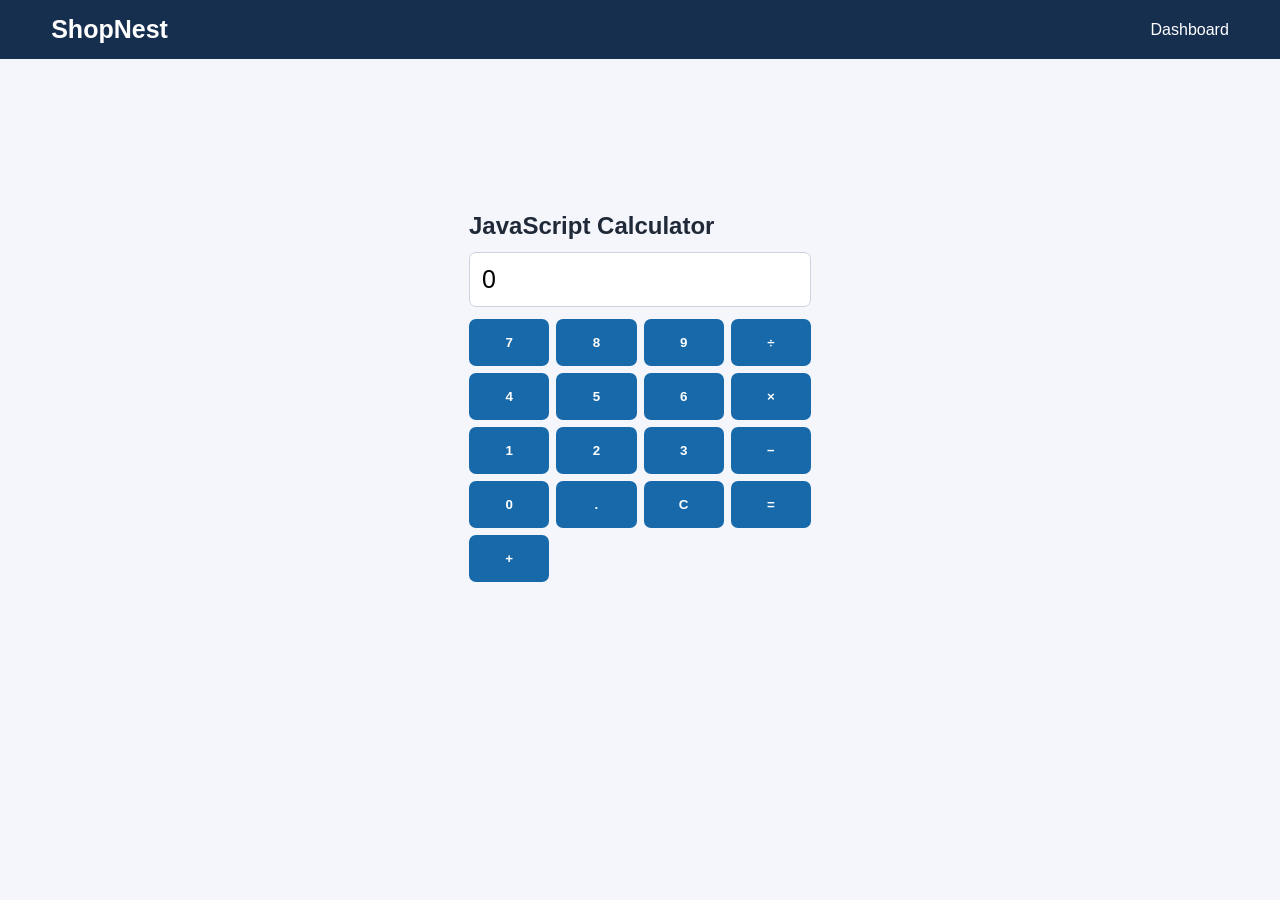
<file: calculator.html>
<!DOCTYPE html>
<html lang="en">
<head>
    <meta charset="UTF-8">
    <meta name="viewport" content="width=device-width, initial-scale=1.0">
    <title>Calculator - ShopNest</title>
    <link rel="stylesheet" href="style.css">
</head>
<body>

<header>
    <a class="logo" href="index.html">ShopNest</a>
    <a href="home.html">Dashboard</a>
</header>

<main class="auth">

    <section>

        <h2>JavaScript Calculator</h2>

        <input id="display" class="display"
               readonly value="0">

        <div class="calcgrid">

            <button onclick="add('7')">7</button>
            <button onclick="add('8')">8</button>
            <button onclick="add('9')">9</button>
            <button onclick="add('/')">÷</button>

            <button onclick="add('4')">4</button>
            <button onclick="add('5')">5</button>
            <button onclick="add('6')">6</button>
            <button onclick="add('*')">×</button>

            <button onclick="add('1')">1</button>
            <button onclick="add('2')">2</button>
            <button onclick="add('3')">3</button>
            <button onclick="add('-')">−</button>

            <button onclick="add('0')">0</button>
            <button onclick="add('.')">.</button>
            <button onclick="clearCalc()">C</button>
            <button onclick="calculate()">=</button>

            <button onclick="add('+')">+</button>

        </div>

    </section>

</main>

<script src="calculator.js"></script>

</body>
</html>
</file>
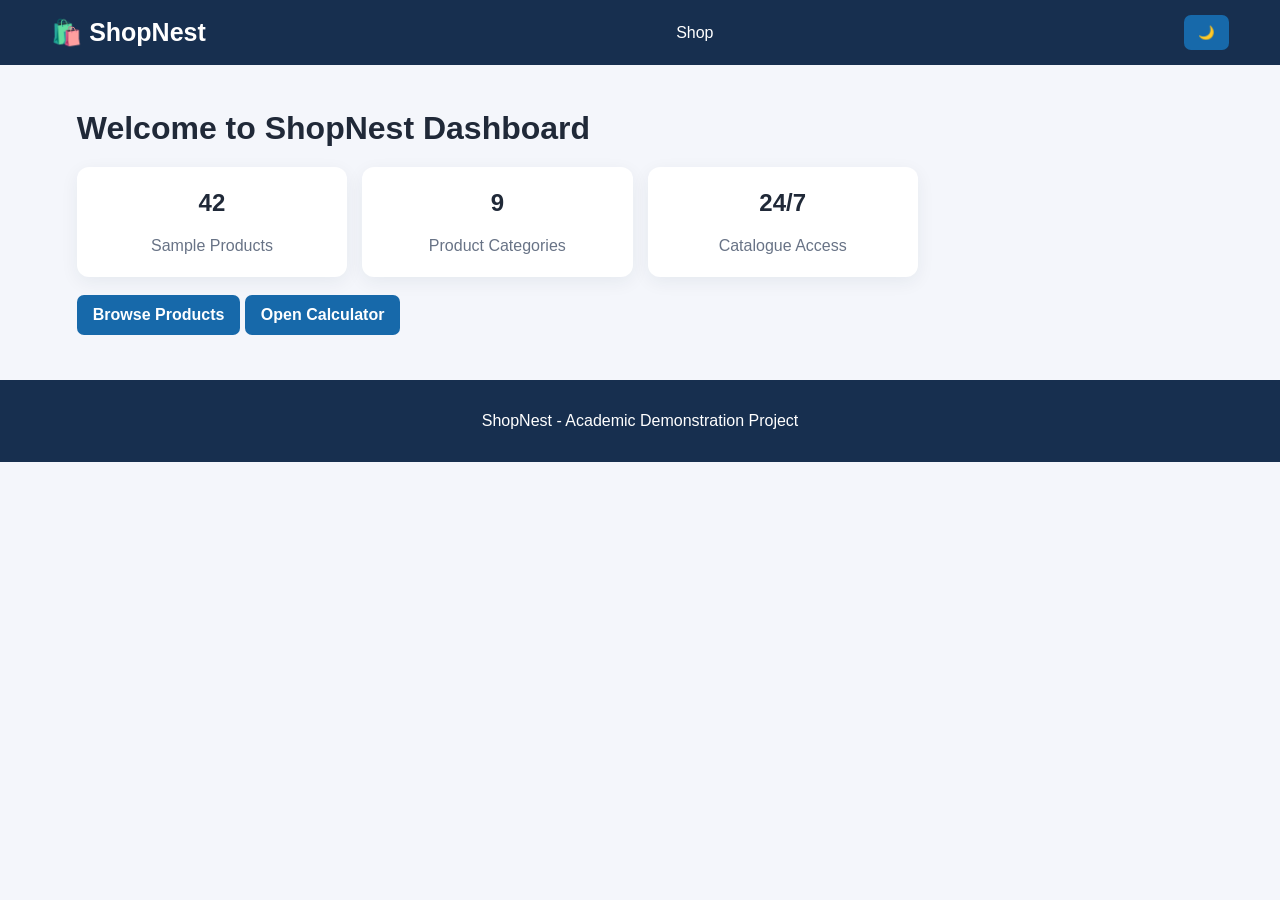
<file: home.html>
<!DOCTYPE html>
<html lang="en">
<head>
    <meta charset="UTF-8">
    <meta name="viewport" content="width=device-width, initial-scale=1.0">
    <title>ShopNest Dashboard</title>
    <link rel="stylesheet" href="style.css">
</head>
<body>

<header>
    <a class="logo" href="index.html">🛍️ ShopNest</a>
    <a href="index.html">Shop</a>
    <button onclick="toggleTheme()">🌙</button>
</header>

<main class="section">

    <h1>Welcome to ShopNest Dashboard</h1>

    <div class="features">

        <article>
            <h2>42</h2>
            <p>Sample Products</p>
        </article>

        <article>
            <h2>9</h2>
            <p>Product Categories</p>
        </article>

        <article>
            <h2>24/7</h2>
            <p>Catalogue Access</p>
        </article>

    </div>

    <br>

    <a href="index.html#products" class="btn">
        Browse Products
    </a>

    <a href="calculator.html" class="btn">
        Open Calculator
    </a>

</main>

<footer>
    ShopNest - Academic Demonstration Project
</footer>

<script src="theme.js"></script>

</body>
</html>
</file>
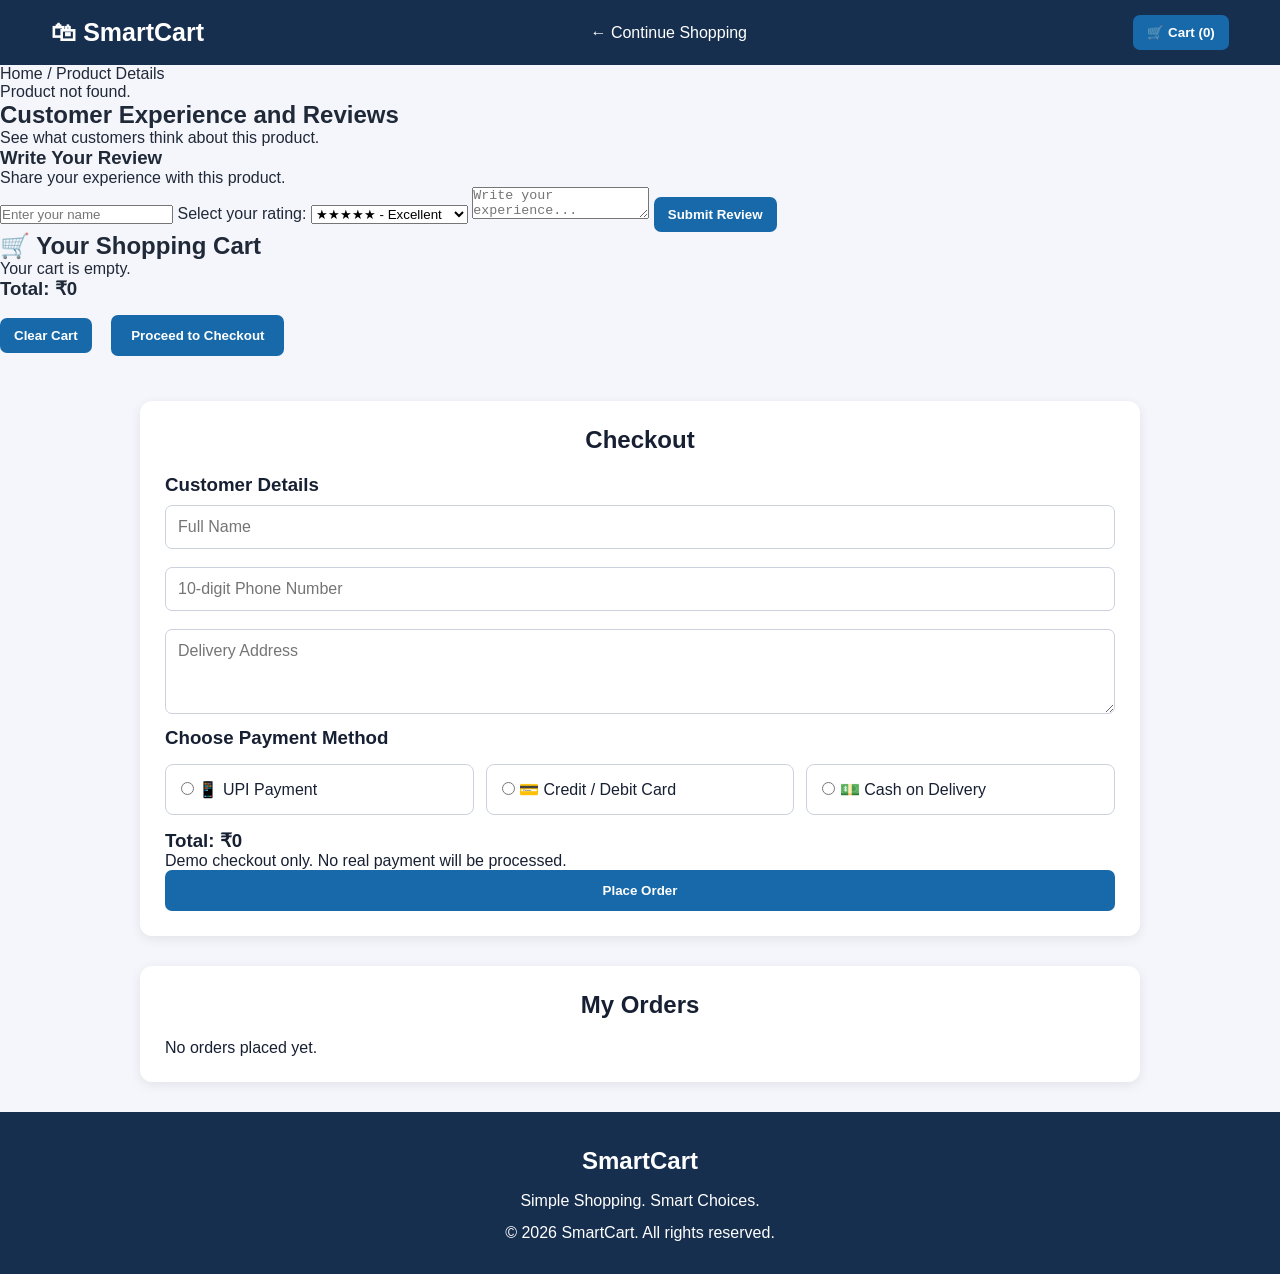
<file: product.html>
<!DOCTYPE html>
<html lang="en">
<head>
    <meta charset="UTF-8">
    <meta name="viewport" content="width=device-width, initial-scale=1.0">
    <title>Product Details - SmartCart</title>
    <link rel="stylesheet" href="style.css">
</head>
<body>

<header class="header">
    <a href="index.html" class="logo">🛍 SmartCart</a>

    <a href="index.html" class="back-link">← Continue Shopping</a>

    <button class="cart-btn" onclick="openCart()">
        🛒 Cart (<span id="cartCount">0</span>)
    </button>
</header>

<main class="details-page">

    <div class="breadcrumb">
        <a href="index.html">Home</a> / Product Details
    </div>

    <section id="productDetails" class="product-details-page">
        Loading product...
    </section>

    <section class="customer-experience">
        <h2>Customer Experience and Reviews</h2>
        <p>See what customers think about this product.</p>

        <div id="reviewSummary"></div>

        <div id="reviewList"></div>

        <div class="review-form">
            <h3>Write Your Review</h3>
            <p>Share your experience with this product.</p>

            <input type="text" id="reviewerName"
                   placeholder="Enter your name">

            <label for="reviewRating">Select your rating:</label>

            <select id="reviewRating">
                <option value="5">★★★★★ - Excellent</option>
                <option value="4">★★★★☆ - Very Good</option>
                <option value="3">★★★☆☆ - Good</option>
                <option value="2">★★☆☆☆ - Fair</option>
                <option value="1">★☆☆☆☆ - Poor</option>
            </select>

            <textarea id="reviewComment"
                      placeholder="Write your experience..."></textarea>

            <button onclick="submitProductReview()">
                Submit Review
            </button>
        </div>
    </section>

    <section class="cart-section" id="cartSection">
        <h2>🛒 Your Shopping Cart</h2>
        <div id="cartItems"></div>
        <h3 id="cartTotal">Total: ₹0</h3>
        <button class="clear-btn" onclick="clearCart()">Clear Cart</button>
    </section>

</main>

<footer>
    <h2>SmartCart</h2>
    <p>Simple Shopping. Smart Choices.</p>
    <p>© 2026 SmartCart. All rights reserved.</p>
</footer>

<script src="script.js"></script>
</body>
</html>
</file>
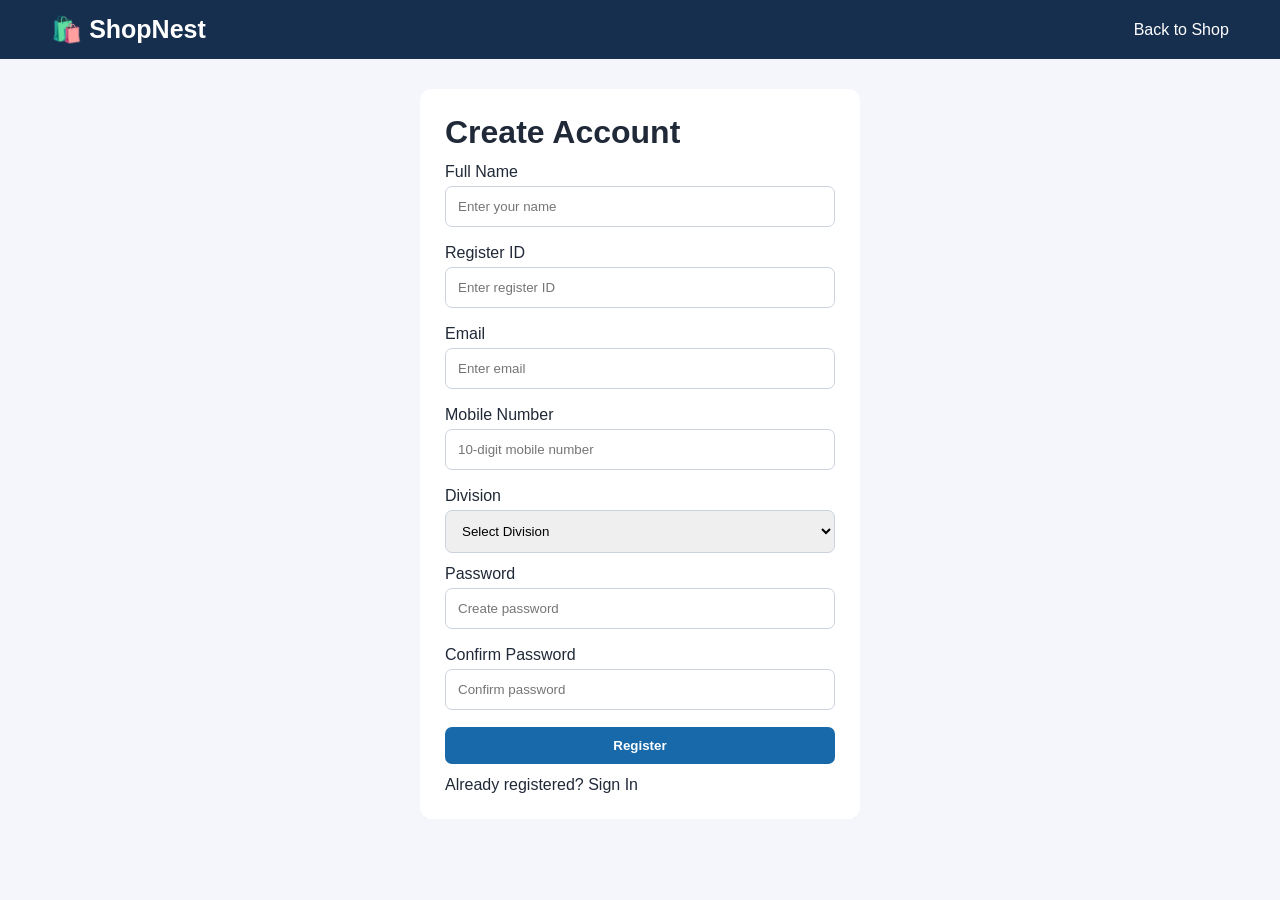
<file: register.html>
<!DOCTYPE html>
<html lang="en">
<head>
    <meta charset="UTF-8">
    <meta name="viewport" content="width=device-width, initial-scale=1.0">
    <title>Register - ShopNest</title>
    <link rel="stylesheet" href="style.css">
</head>
<body>

<header>
    <a class="logo" href="index.html">🛍️ ShopNest</a>
    <a href="index.html">Back to Shop</a>
</header>

<main class="auth">

    <form data-validate>

        <h1>Create Account</h1>

        <label>Full Name
            <input type="text" required data-rule="name"
                   placeholder="Enter your name">
            <small class="error"></small>
        </label>

        <label>Register ID
            <input type="text" required data-rule="id"
                   placeholder="Enter register ID">
            <small class="error"></small>
        </label>

        <label>Email
            <input type="email" required data-rule="email"
                   placeholder="Enter email">
            <small class="error"></small>
        </label>

        <label>Mobile Number
            <input type="tel" required data-rule="phone"
                   placeholder="10-digit mobile number">
            <small class="error"></small>
        </label>

        <label>Division
            <select required>
                <option value="">Select Division</option>
                <option>B1</option>
                <option>B2</option>
                <option>B3</option>
                <option>B4</option>
            </select>
        </label>

        <label>Password
            <input type="password" id="password"
                   required data-rule="password"
                   placeholder="Create password">
            <small class="error"></small>
        </label>

        <label>Confirm Password
            <input type="password" id="confirmPassword"
                   required placeholder="Confirm password">
            <small class="error"></small>
        </label>

        <button class="btn" type="submit">Register</button>

        <p>Already registered?
            <a href="signin.html">Sign In</a>
        </p>

    </form>

</main>

<script src="validation.js"></script>

</body>
</html>
</file>
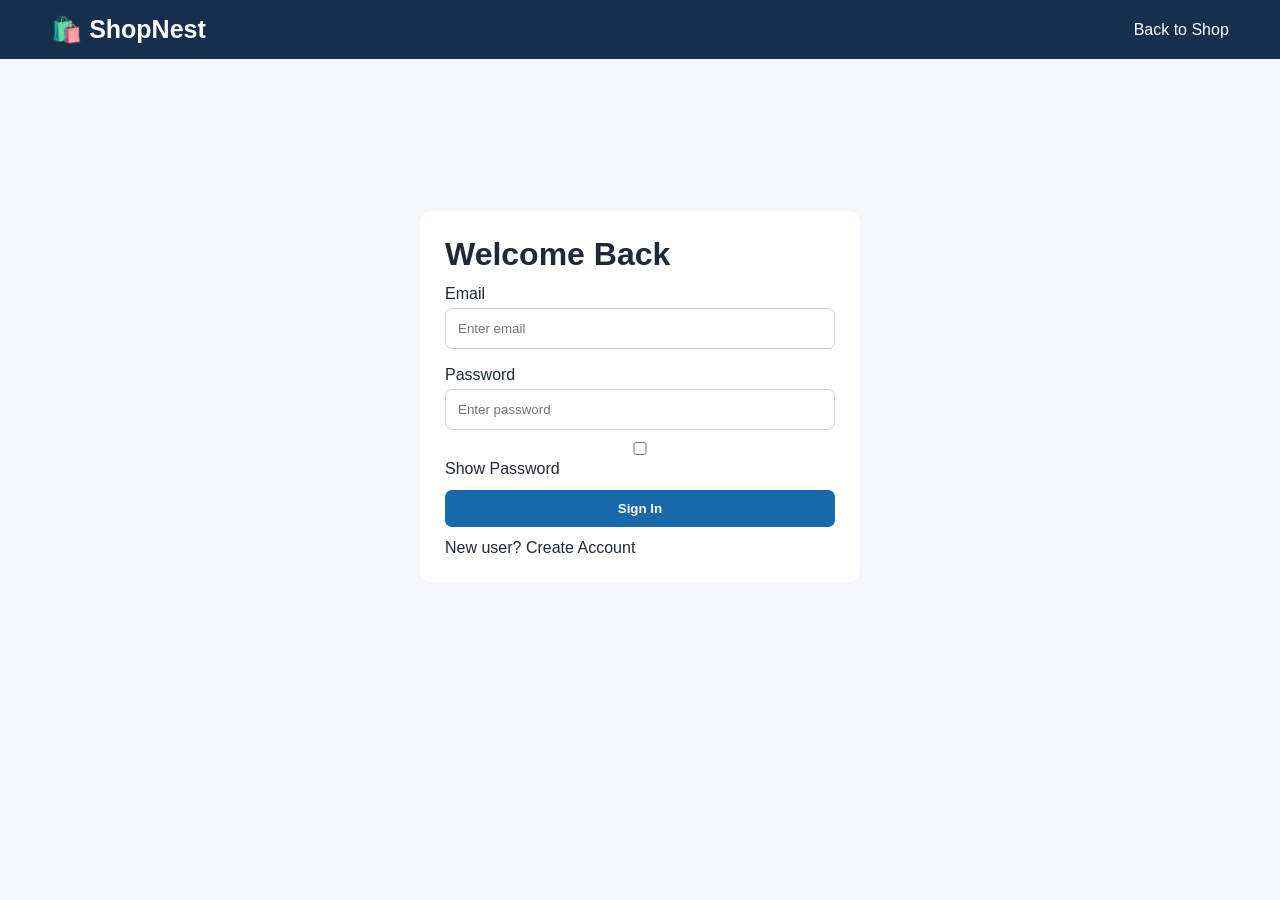
<file: signin.html>
<!DOCTYPE html>
<html lang="en">
<head>
    <meta charset="UTF-8">
    <meta name="viewport" content="width=device-width, initial-scale=1.0">
    <title>Sign In - ShopNest</title>
    <link rel="stylesheet" href="style.css">
</head>
<body>

<header>
    <a class="logo" href="index.html">🛍️ ShopNest</a>
    <a href="index.html">Back to Shop</a>
</header>

<main class="auth">

    <form data-validate>

        <h1>Welcome Back</h1>

        <label>Email
            <input type="email" required data-rule="email"
                   placeholder="Enter email">
            <small class="error"></small>
        </label>

        <label>Password
            <input type="password" id="loginPassword"
                   required placeholder="Enter password">
        </label>

        <label>
            <input type="checkbox"
                   onclick="document.getElementById('loginPassword').type=this.checked?'text':'password'">
            Show Password
        </label>

        <button class="btn" type="submit">Sign In</button>

        <p>New user?
            <a href="register.html">Create Account</a>
        </p>

    </form>

</main>

<script src="validation.js"></script>

</body>
</html>
</file>
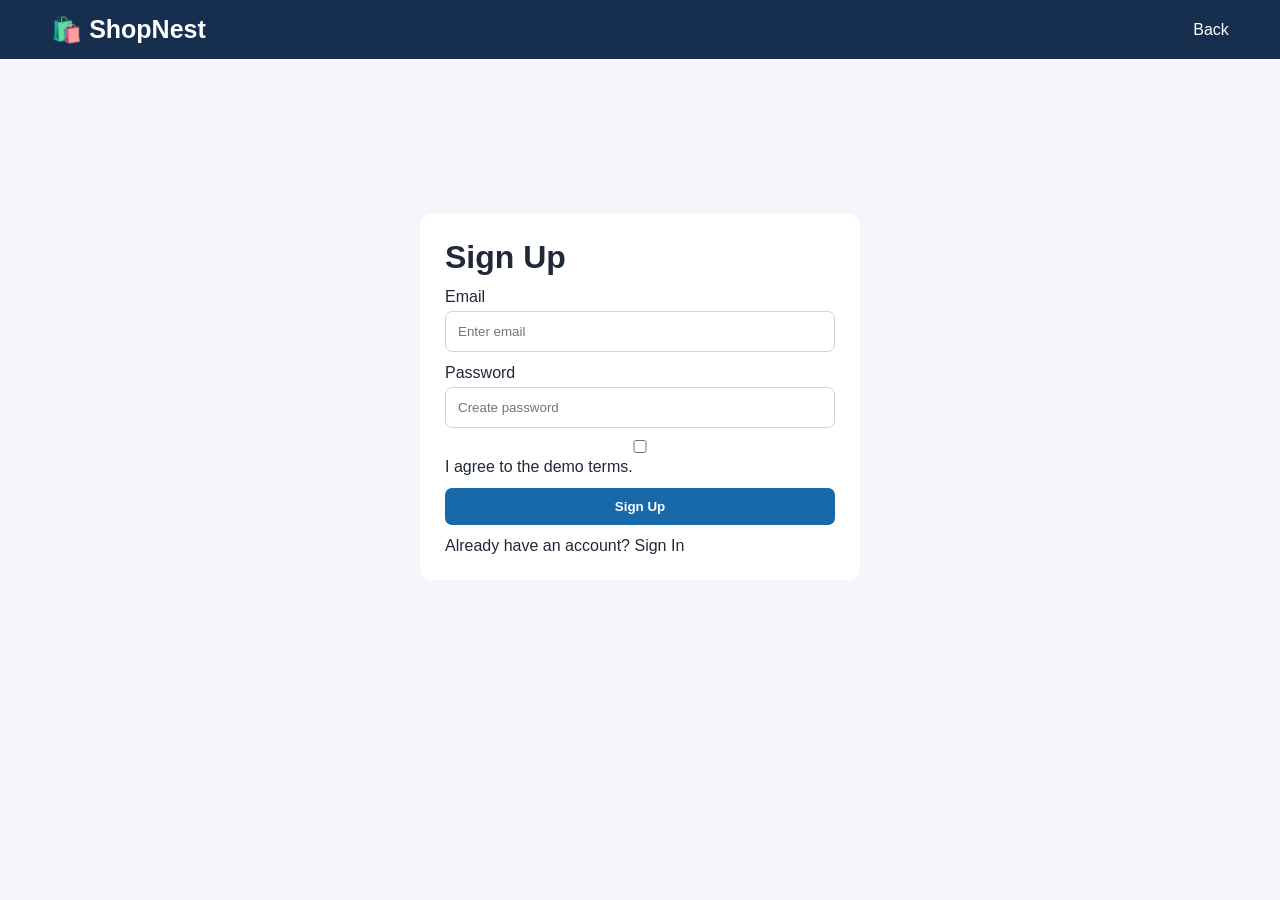
<file: signup.html>
<!DOCTYPE html>
<html lang="en">
<head>
    <meta charset="UTF-8">
    <meta name="viewport" content="width=device-width, initial-scale=1.0">
    <title>Sign Up - ShopNest</title>
    <link rel="stylesheet" href="style.css">
</head>
<body>

<header>
    <a class="logo" href="index.html">🛍️ ShopNest</a>
    <a href="index.html">Back</a>
</header>

<main class="auth">

    <form data-validate>

        <h1>Sign Up</h1>

        <label>Email
            <input type="email" required data-rule="email"
                   placeholder="Enter email">
        </label>

        <label>Password
            <input type="password" required data-rule="password"
                   placeholder="Create password">
        </label>

        <label>
            <input type="checkbox" required>
            I agree to the demo terms.
        </label>

        <button class="btn" type="submit">Sign Up</button>

        <p>Already have an account?
            <a href="signin.html">Sign In</a>
        </p>

    </form>

</main>

<script src="validation.js"></script>

</body>
</html>
</file>
<file: style.css>
* {
    margin: 0;
    padding: 0;
    box-sizing: border-box;
}

:root {
    --bg: #f4f6fb;
    --surface: #ffffff;
    --text: #202938;
    --muted: #687386;
    --blue: #1769aa;
    --navy: #172f4f;
    --gold: #ffc247;
}

body {
    font-family: Arial, sans-serif;
    background: var(--bg);
    color: var(--text);
    transition: 0.3s;
}

body.dark {
    --bg: #101a29;
    --surface: #1c2b3e;
    --text: #edf3fb;
    --muted: #b6c1d0;
}

a {
    text-decoration: none;
    color: inherit;
}

button {
    cursor: pointer;
    border: none;
    border-radius: 7px;
    padding: 10px 14px;
    background: var(--blue);
    color: white;
    font-weight: bold;
}

header {
    background: var(--navy);
    color: white;
    padding: 15px 4%;
    display: flex;
    align-items: center;
    justify-content: space-between;
    gap: 16px;
    flex-wrap: wrap;
    position: sticky;
    top: 0;
    z-index: 10;
}

.logo {
    font-size: 25px;
    font-weight: bold;
}

nav, .actions {
    display: flex;
    align-items: center;
    gap: 15px;
}

nav a:hover {
    color: var(--gold);
}

.btn {
    display: inline-block;
    background: var(--blue);
    color: white;
    padding: 11px 16px;
    border-radius: 7px;
    font-weight: bold;
}

.gold {
    background: var(--gold);
    color: #172f4f;
}

.danger {
    background: #d44;
}

.menu {
    display: none;
}

.hero {
    padding: 65px 9%;
    background: linear-gradient(120deg, #dceaff, #f7f9ff);
    display: flex;
    justify-content: space-between;
    align-items: center;
    min-height: 350px;
}

.dark .hero {
    background: #203650;
}

.hero h1 {
    font-size: 48px;
    color: #172f4f;
    margin: 15px 0;
}

.dark .hero h1 {
    color: white;
}

.hero h1 span {
    color: #1769aa;
}

.hero p {
    color: #596579;
    margin-bottom: 25px;
    line-height: 1.7;
}

.heroemoji {
    font-size: 110px;
}

.section {
    padding: 45px 6%;
}

.section h2 {
    text-align: center;
    margin-bottom: 20px;
}

.features {
    display: grid;
    grid-template-columns: repeat(4, 1fr);
    gap: 15px;
    margin-top: 20px;
}

.features article {
    background: var(--surface);
    padding: 22px;
    border-radius: 12px;
    text-align: center;
    box-shadow: 0 5px 18px #142a4610;
}

.features article h3 {
    margin: 10px 0;
}

.features article p {
    color: var(--muted);
}

.muted {
    color: var(--muted);
}

.toolbar {
    display: flex;
    gap: 10px;
    flex-wrap: wrap;
    margin: 20px 0;
}

.toolbar input,
.toolbar select {
    padding: 12px;
    border: 1px solid #ccd3df;
    border-radius: 7px;
    background: var(--surface);
    color: var(--text);
}

.toolbar > input {
    flex: 1;
    min-width: 180px;
}

.filters {
    display: flex;
    gap: 8px;
    flex-wrap: wrap;
    margin: 15px 0;
}

.filters button,
.suggestions button {
    background: var(--surface);
    color: var(--text);
    border: 1px solid #ccd3df;
    border-radius: 22px;
}

.filters button.active {
    background: var(--blue);
    color: white;
}

.products {
    display: grid;
    grid-template-columns: repeat(4, 1fr);
    gap: 18px;
    margin-top: 18px;
}

.card {
    background: var(--surface);
    border-radius: 12px;
    overflow: hidden;
    box-shadow: 0 4px 15px #0001;
    display: flex;
    flex-direction: column;
}

.card img {
    width: 100%;
    height: 190px;
    object-fit: cover;
    background: white;
}

.cardbody {
    padding: 14px;
    display: flex;
    flex-direction: column;
    flex: 1;
}

.cardbody small {
    color: var(--blue);
}

.cardbody h3 {
    margin: 7px 0;
}

.cardbody p {
    font-size: 13px;
    color: var(--muted);
    margin: 5px 0;
    min-height: 38px;
}

.stars {
    color: #e9a21a;
    margin: 5px 0;
}

.price {
    font-size: 20px;
    margin: 8px 0;
}

.cardbuttons {
    display: flex;
    gap: 7px;
    margin-top: auto;
}

.cardbuttons button {
    flex: 1;
    font-size: 12px;
    padding: 9px 5px;
}

.cardbuttons button:first-child {
    background: var(--gold);
    color: #172f4f;
}

.cart {
    background: var(--surface);
    margin: 20px 6%;
    padding: 25px;
    border-radius: 12px;
}

.cartbottom {
    display: flex;
    justify-content: flex-end;
    gap: 15px;
    align-items: center;
    margin-top: 15px;
}

.cartrow {
    display: flex;
    justify-content: space-between;
    gap: 10px;
    padding: 12px 0;
    border-bottom: 1px solid #ddd;
}

.cartrow button {
    padding: 5px 8px;
}

.assistant {
    background: var(--surface);
    max-width: 850px;
    margin: 30px auto;
    border-radius: 12px;
    padding: 25px;
}

.chat {
    height: 230px;
    overflow-y: auto;
    background: var(--bg);
    padding: 15px;
    border-radius: 9px;
    display: flex;
    flex-direction: column;
    gap: 10px;
}

.bot-message,
.user-message {
    padding: 10px 13px;
    border-radius: 10px;
    max-width: 85%;
    white-space: pre-wrap;
}

.bot-message {
    background: var(--surface);
    align-self: flex-start;
}

.user-message {
    background: var(--blue);
    color: white;
    align-self: flex-end;
}

.suggestions {
    display: flex;
    gap: 8px;
    flex-wrap: wrap;
    margin: 12px 0;
}

.chatinput {
    display: flex;
    gap: 8px;
}

.chatinput input {
    flex: 1;
    min-width: 0;
    padding: 12px;
    border: 1px solid #ccd3df;
    border-radius: 7px;
}

footer {
    text-align: center;
    background: var(--navy);
    color: white;
    padding: 25px;
    line-height: 2;
}

.detail {
    display: grid;
    grid-template-columns: 1fr 1fr;
    gap: 25px;
    background: var(--surface);
    padding: 22px;
    border-radius: 12px;
    margin: 20px 0;
}

.detail img {
    width: 100%;
    height: 350px;
    object-fit: contain;
    background: white;
}

.detail h1 {
    margin: 15px 0;
}

.detail h2 {
    color: var(--blue);
    margin: 15px 0;
}

#reviewForm {
    display: grid;
    gap: 10px;
    margin-top: 18px;
}

#reviewForm input,
#reviewForm select,
#reviewForm textarea {
    padding: 12px;
    border: 1px solid #ccd3df;
    border-radius: 7px;
}

#reviewForm textarea {
    min-height: 90px;
}

.review {
    padding: 12px;
    border-bottom: 1px solid #ddd;
}

.auth {
    min-height: 75vh;
    display: grid;
    place-items: center;
    padding: 30px;
}

.auth form {
    width: min(440px, 100%);
    display: grid;
    gap: 12px;
    background: var(--surface);
    padding: 25px;
    border-radius: 12px;
}

.auth label {
    display: grid;
    gap: 5px;
}

.auth input,
.auth select {
    padding: 12px;
    border: 1px solid #ccd3df;
    border-radius: 7px;
}

.auth input[type="checkbox"] {
    width: auto;
}

.error {
    color: red;
    font-size: 12px;
}

.display {
    width: 100%;
    font-size: 25px;
    padding: 12px;
    margin: 12px 0;
}

.calcgrid {
    display: grid;
    grid-template-columns: repeat(4, 1fr);
    gap: 7px;
}

.calcgrid button {
    padding: 16px;
}

.empty {
    padding: 20px;
    color: var(--muted);
    grid-column: 1 / -1;
}

@media (max-width: 950px) {
    .products {
        grid-template-columns: repeat(3, 1fr);
    }

    .features {
        grid-template-columns: repeat(2, 1fr);
    }
}

@media (max-width: 700px) {
    .menu {
        display: block;
    }

    nav {
        display: none;
        width: 100%;
        flex-direction: column;
    }

    nav.show {
        display: flex;
    }

    .actions {
        width: 100%;
        justify-content: center;
    }

    .hero {
        padding: 40px 6%;
        text-align: center;
    }

    .heroemoji {
        display: none;
    }

    .hero h1 {
        font-size: 35px;
    }

    .products {
        grid-template-columns: repeat(2, 1fr);
    }

    .detail {
        grid-template-columns: 1fr;
    }
}

@media (max-width: 480px) {
    .products,
    .features {
        grid-template-columns: 1fr;
    }

    .section {
        padding: 30px 4%;
    }

    .cart {
        margin: 15px 4%;
    }

    .cartrow {
        flex-direction: column;
    }

    .chatinput {
        flex-direction: column;
    }
}
</file>
